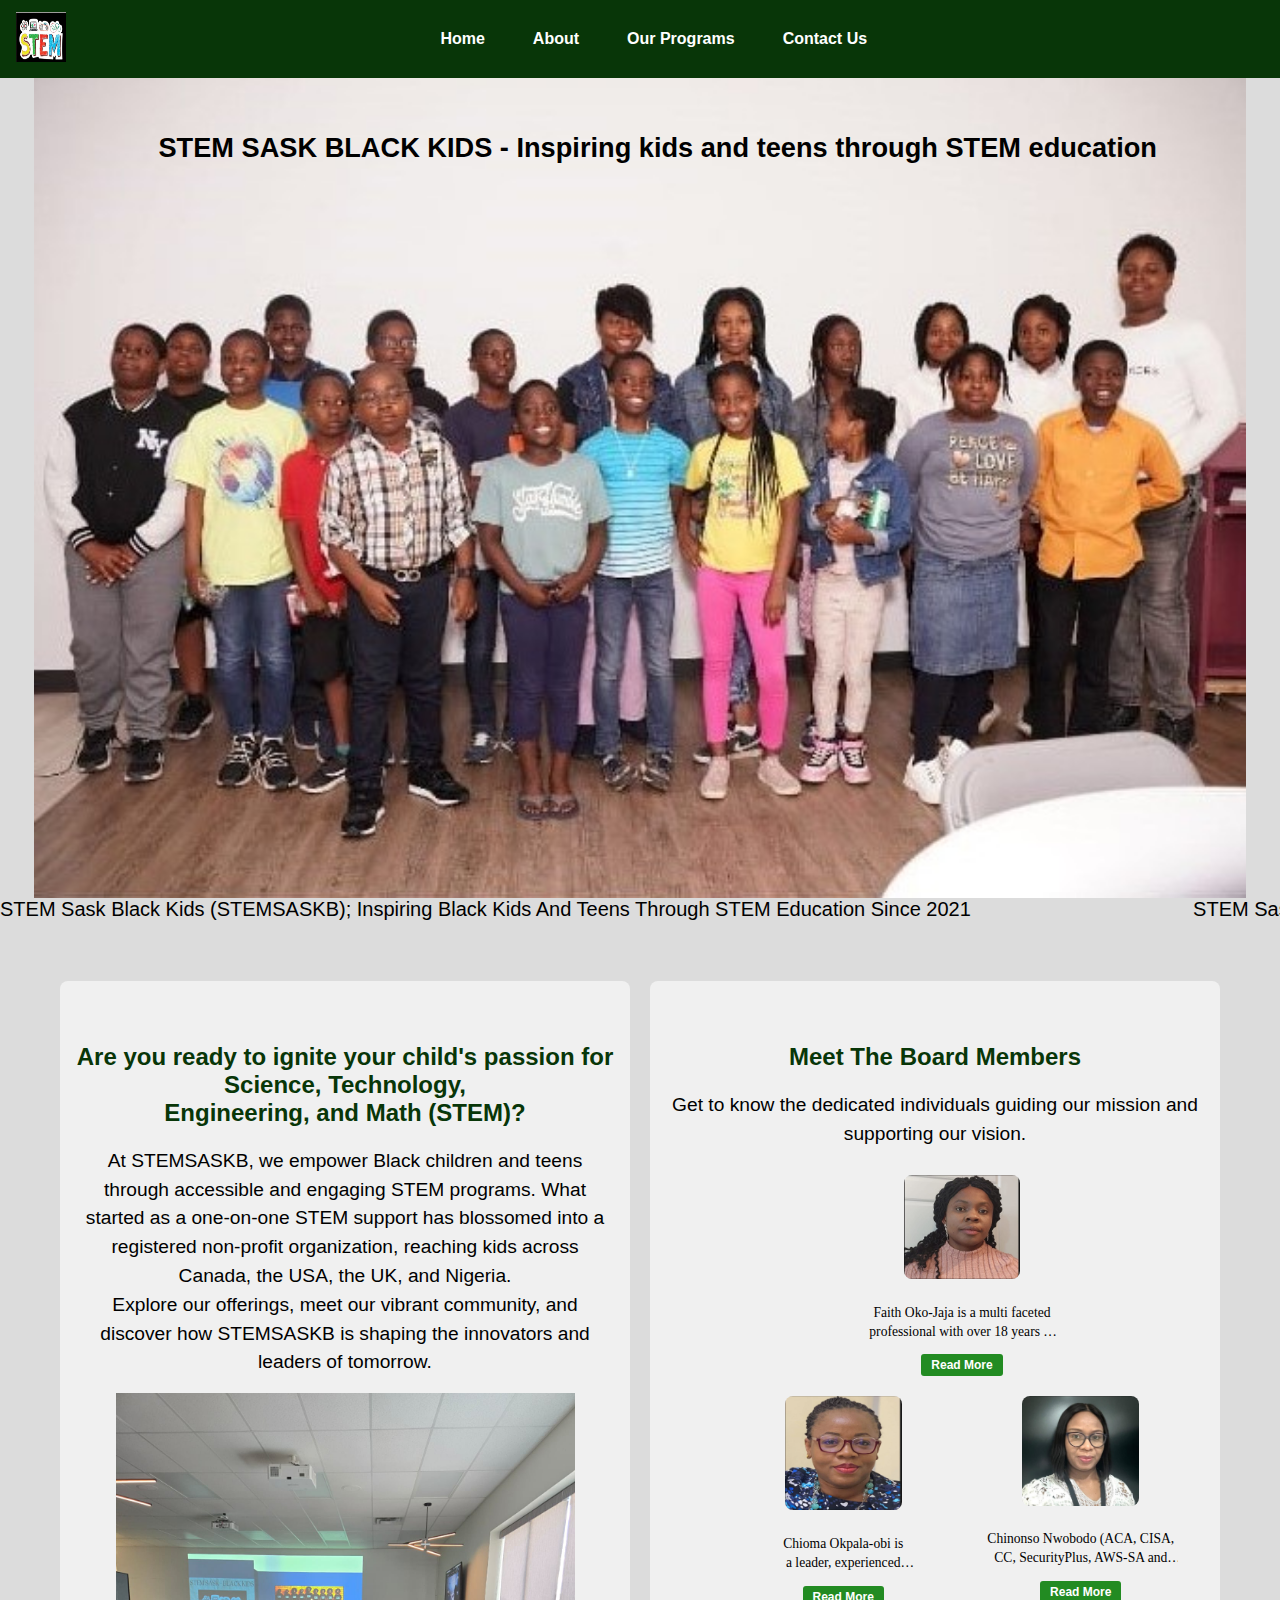
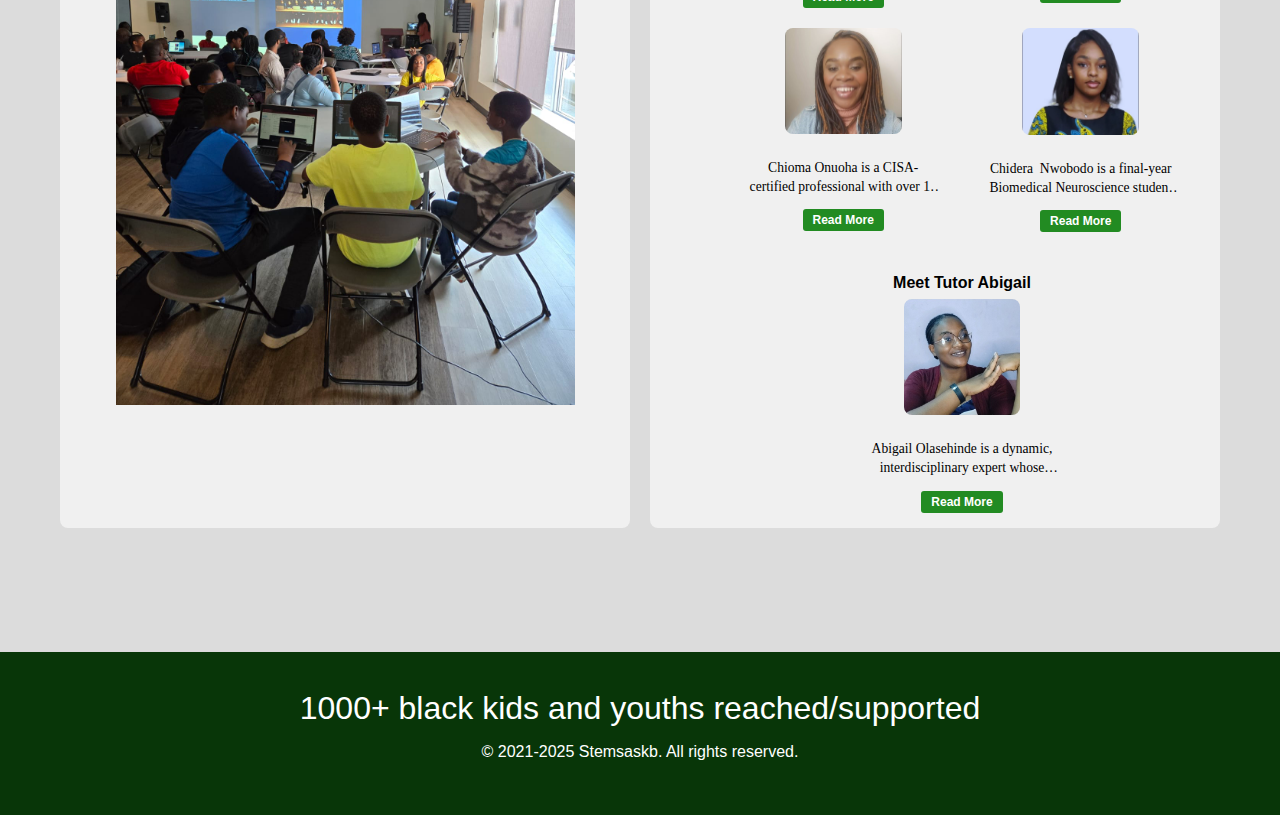
<file: index.html>
<!DOCTYPE html>
<html lang="en">
<head>
    <meta charset="UTF-8">
    <meta name="viewport" content="width=device-width, initial-scale=1.0">
    <title>STEM Sask Black Kids (STEMSASKB); Inspiring Black Kids And Teens Through STEM Education Since 2021 &nbsp;&nbsp;&nbsp;&nbsp;&nbsp;&nbsp;&nbsp;&nbsp;&nbsp;&nbsp;&nbsp;&nbsp;&nbsp;&nbsp;&nbsp;&nbsp;&nbsp;&nbsp;&nbsp;&nbsp;&nbsp;&nbsp;&nbsp;&nbsp;&nbsp;&nbsp;&nbsp;&nbsp;&nbsp;&nbsp;&nbsp;&nbsp;&nbsp;&nbsp;&nbsp;&nbsp;&nbsp;&nbsp;
    </title>
     <link rel="stylesheet" href="https://cdnjs.cloudflare.com/ajax/libs/font-awesome/6.4.0/css/all.min.css" />
    <link rel="stylesheet" href="style.css">
    <script src="script.js"></script>
  <style>
    .marquee-container {
      width: 100%;
      overflow: hidden;
      white-space: nowrap;
      position: relative;
    }

    .marquee-text {
      display: inline-block;
      font-size: 20px;
      animation: scroll 30s linear infinite;
    }

    @keyframes scroll {
      0% {
        transform: translateX(0%);
      }
      100% {
        transform: translateX(-100%);
      }
    }

    .image-gallery1 {
    display: flex;
    flex-direction: column;
    gap: 20px; /* Adds spacing between rows */
    align-items: center;
    width: 80%;
    height: 2%;
    margin-left: 15%;
    margin-top: 5%;
  }
  
  .Faith, 
  .Abigail {
    display: flex;
    justify-content: center;
    width: 100%;
  }
  
 /* .row {
    display: flex;
    justify-content: center;
    gap: 30%; /* Adds spacing between images 
  }

   .card {
  display: flex;
  flex-direction: column;
  align-items: center;
  max-width: 400px;
  margin: 10px;
  text-align: center;
}

.read-more {
  background-color: #228B22;
  color: white;
  padding: 6px 14px;
  margin-top: 5px;
  border: none;
  border-radius: 4px;
  cursor: pointer;
}

  
  /* Optional: make images responsive */
  .image-gallery1 img {
    max-width: 60%;
    border-radius: 8px;
  }


.row {
  display: flex;
  justify-content: center;
  gap: 10%;
  flex-wrap: wrap;
}

.card {
  display: flex;
  flex-direction: column;
  align-items: center;
  width: 45%;
  text-align: center;
}


.card img {
  width: 100%;
  border-radius: 8px;
}

.bio {
  margin-top: 10px;
  position: relative;
}


.read-more {
  background-color: #228B22;
  color: white;
  padding: 4px 10px;     /* smaller padding */
  font-size: 0.75rem;    /* smaller text size */
  margin-top: 0px;
  border: none;
  border-radius: 3px;
  cursor: pointer;
}


.text {
  display: -webkit-box;
  -webkit-line-clamp: 2;      /* shows only 2 lines */
  -webkit-box-orient: vertical;
  overflow: hidden;
  font-size: 0.85rem;          /* smaller size */
  font-family: 'Georgia', serif; /* classic stylish font */
  line-height: 1.4;
  text-align: center;
  transition: all 0.3s ease;
}

.text.expanded {
  -webkit-line-clamp: unset;
  max-height: none;
}

  </style>
</head>
<body>
    <div class="container">
        <div class="nav">
        <nav>
            <a href="index.html"> <img src="logoo.jpg" alt="logo"></a>
    <div class="nav-links" id="nav-links">
      <a href="index.html">Home</a>
      <a href="about.html">About</a>
      <a href="programs.html">Our Programs</a>
      <a href="contact.html">Contact Us</a>
    </div> 
    <div class="nav-toggle" id="nav-toggle">
      <i class="fas fa-bars"></i>
    </div>
        </nav>
   
    </div>

        <section class="index">
            <div class="bg" style="text-align: center;" >STEM SASK BLACK KIDS - Inspiring kids and teens through STEM education</div>
        </section>

        <header>
          <div class="marquee-container">
              <div class="marquee-text">
                  STEM Sask Black Kids (STEMSASKB); Inspiring Black Kids And Teens Through STEM Education Since 2021 &nbsp;&nbsp;&nbsp;&nbsp;&nbsp;&nbsp;&nbsp;&nbsp;&nbsp;&nbsp;&nbsp;&nbsp;&nbsp;&nbsp;&nbsp;&nbsp;&nbsp;&nbsp;&nbsp;&nbsp;&nbsp;&nbsp;&nbsp;&nbsp;&nbsp;&nbsp;&nbsp;&nbsp;&nbsp;&nbsp;&nbsp;&nbsp;&nbsp;&nbsp;&nbsp;&nbsp;&nbsp;&nbsp;
                  STEM Sask Black Kids (STEMSASKB); Inspiring Black Kids And Teens Through STEM Education Since 2021 &nbsp;&nbsp;&nbsp;&nbsp;
              </div>
            </div>
      </header>

   
      <section class="class">
      <div class="text-grid">
    <div class="grid-item">
        <h2>Are you ready to ignite your child's passion for Science, Technology,<br> Engineering, and Math (STEM)?</h2>
        <a>At STEMSASKB, we empower Black children and teens through accessible and engaging STEM programs. What started as a one-on-one STEM 
            support has blossomed into a registered non-profit organization, reaching kids across Canada, the USA, the UK, and Nigeria.
            <br>Explore our offerings, meet our vibrant community, and discover how STEMSASKB is shaping the innovators and leaders of tomorrow.</a>
           <div>
            <p>
              <img src="3.jpg" alt="image" width="85%"></p>
           </div>
    </div>


    <div class="grid-item">
      <div class="list">
  <h2>Meet The Board Members</h2>
  <a>Get to know the dedicated individuals guiding our mission and supporting our vision.</a><br>
    <div class="image-gallery1">
       <div class="card">
        <img src="Sis Faith.jpg" alt="Faith">
        <div class="bio">
          <p class="text">
            Faith Oko-Jaja is a multi faceted professional with over 18 years of diverse experience in various sectors ranging from engineering, non-profit, banking, big corporations and government. She is an experienced leader, coach and mentor, who is passionate about empowering the next generation of black STEM leaders. She holds advanced degrees in STEM, education and management.</p>
          <button class="read-more">Read More</button>
        </div>
      </div>
      
    
      <div class="row">
        <div class="card">
          <img src="board 1.jpg" alt="Board 1">
          <div class="bio">
            <p class="text">
              Chioma Okpala-obi is a leader, experienced professional and entrepreneur with over 15 years experience, managing teams, improving processes and managing projects. She is passionate about STEM and entrepreneurship, and  an experienced financial strategist with in-depth knowledge of financial planning and management. She holds advanced degrees in STEM and management. </p>
            <button class="read-more">Read More</button>
          </div>
        </div>
      
        <div class="card">
          <img src="board 2.jpg" alt="Board 2">
          <div class="bio">
            <p class="text">
              Chinonso Nwobodo (ACA, CISA, CC, SecurityPlus, AWS-SA and PMP)
              A Certified Information Security Auditor with over 17 years of varied experience in finance, compliance and cybersecurity in private and public sectors.  Chinonso is hands on with cybersecurity security solutions, business and individual compliance and IT security. She’s very enthusiastic about STEM and sharing her wealth of experience with her community to support children and young adults  that are interested in pursuing careers in cybersecurity and IT infrastructure audits.</p>
            <button class="read-more">Read More</button>
          </div>
        </div>
      </div>
      
    


      <div class="row">
        <div class="card">
          <img src="board 3.jpg" alt="Board 1">
          <div class="bio">
            <p class="text">
              Chioma Onuoha is a CISA-certified professional with over 17 years of professional experience, including 13 years in the financial services sector. She has built a strong track record across multiple financial institutions, bringing deep expertise in controls, security governance, and access management. In her current role as an Access Management Administrator, Chioma leverages her knowledge to support operational integrity and regulatory compliance. Passionate about service, she is an active volunteer in her community and within various employee resource groups. Her dedication to excellence and meaningful engagement underscores her commitment to creating lasting positive impact.</p>
            <button class="read-more">Read More</button>
          </div>
        </div>
      
        <div class="card">
          <img src="board 4.jpg" alt="Board 2">
          <div class="bio">
            <p class="text">
              Chidera  Nwobodo is a final-year Biomedical Neuroscience student at the University of Saskatchewan, deeply committed to academic excellence, advocacy, and representation. She serves as Vice President of Social Media for the Pan-African Students’ Association at the University of Saskatchewan, where she works to amplify Black voices and celebrate cultural identity on campus. Her volunteer work includes mentoring Indigenous youth through BIRM, supporting survivors in group homes, aiding reintegration through CoSA, and leading food outreach through her local church. Now involved with CLASI as well, Chidera is driven to be a mentor and to become a Medical doctor who advocates for Black and underserved communities in healthcare. She hopes to inspire the next generation of Black youths to pursue STEM, not just to succeed, but to lead, represent, and create lasting change.</p>
            <button class="read-more">Read More</button>
          </div>
        </div>
      </div>
    

      <h4 style="margin-bottom: -3%;"> Meet Tutor Abigail</h4>
      <div class="card">
        <img src="Abigail.jpg" alt="Abigail">
        <div class="bio">
          <p class="text">
            Abigail Olasehinde is a dynamic, interdisciplinary expert whose work spans technology, education, and mental health. With certifications in Web Development, Licensed Scrum Master, Clinical Psychologist, and an experienced Virtual Assistant. She brings a rare blend of technical proficiency and psychological insight to every endeavor. <b>As the longest-serving tutor at STEM SASK BLACK KIDS,</b> Abigail has taught hundreds of children in web development—ranging from HTML and CSS (Beginners to advanced class), AI-generated art and product design. 
            Her student-centered teaching style, backed by a Django Girls scholarship in 2013, reflects years of hands-on experience and a deep commitment to accessible tech education.
            Beyond the classroom, Abigail leads Belwet Mind Clinic, delivering transformative mental health services across Nigeria and internationally, with a reported success rate exceeding 80%. She is also the author of Coding Made Extremely Easy for Kids and Beginners and lives by the mantra: “Tell me I can’t, and I’ll show you how high I can soar.”</p> 
            <button class="read-more">Read More</button>
        </div>
      </div>
      



      <script>
        document.addEventListener("DOMContentLoaded", function() {
          const buttons = document.querySelectorAll('.read-more');
      
          buttons.forEach(button => {
            button.addEventListener('click', () => {
              const text = button.previousElementSibling;
      
              if (text.classList.contains('expanded')) {
                text.classList.remove('expanded');
                button.textContent = 'Read More';
              } else {
                text.classList.add('expanded');
                button.textContent = 'Read Less';
              }
            });
          });
        });
      </script>
      
      
    </div>
    
    
</div>
</div>

      
  </div>
  


</section>
</div>
    <footer>
      <div class="marquee-container">
        <div class="marquee-text" style="color: white; font-size: xx-large;">
          1000+ black kids and youths reached/supported
        </div>
      </div>
        <p>&copy; 2021-2025 Stemsaskb. All rights reserved.</p>
    </footer>
 
</body>
</html>
</file>
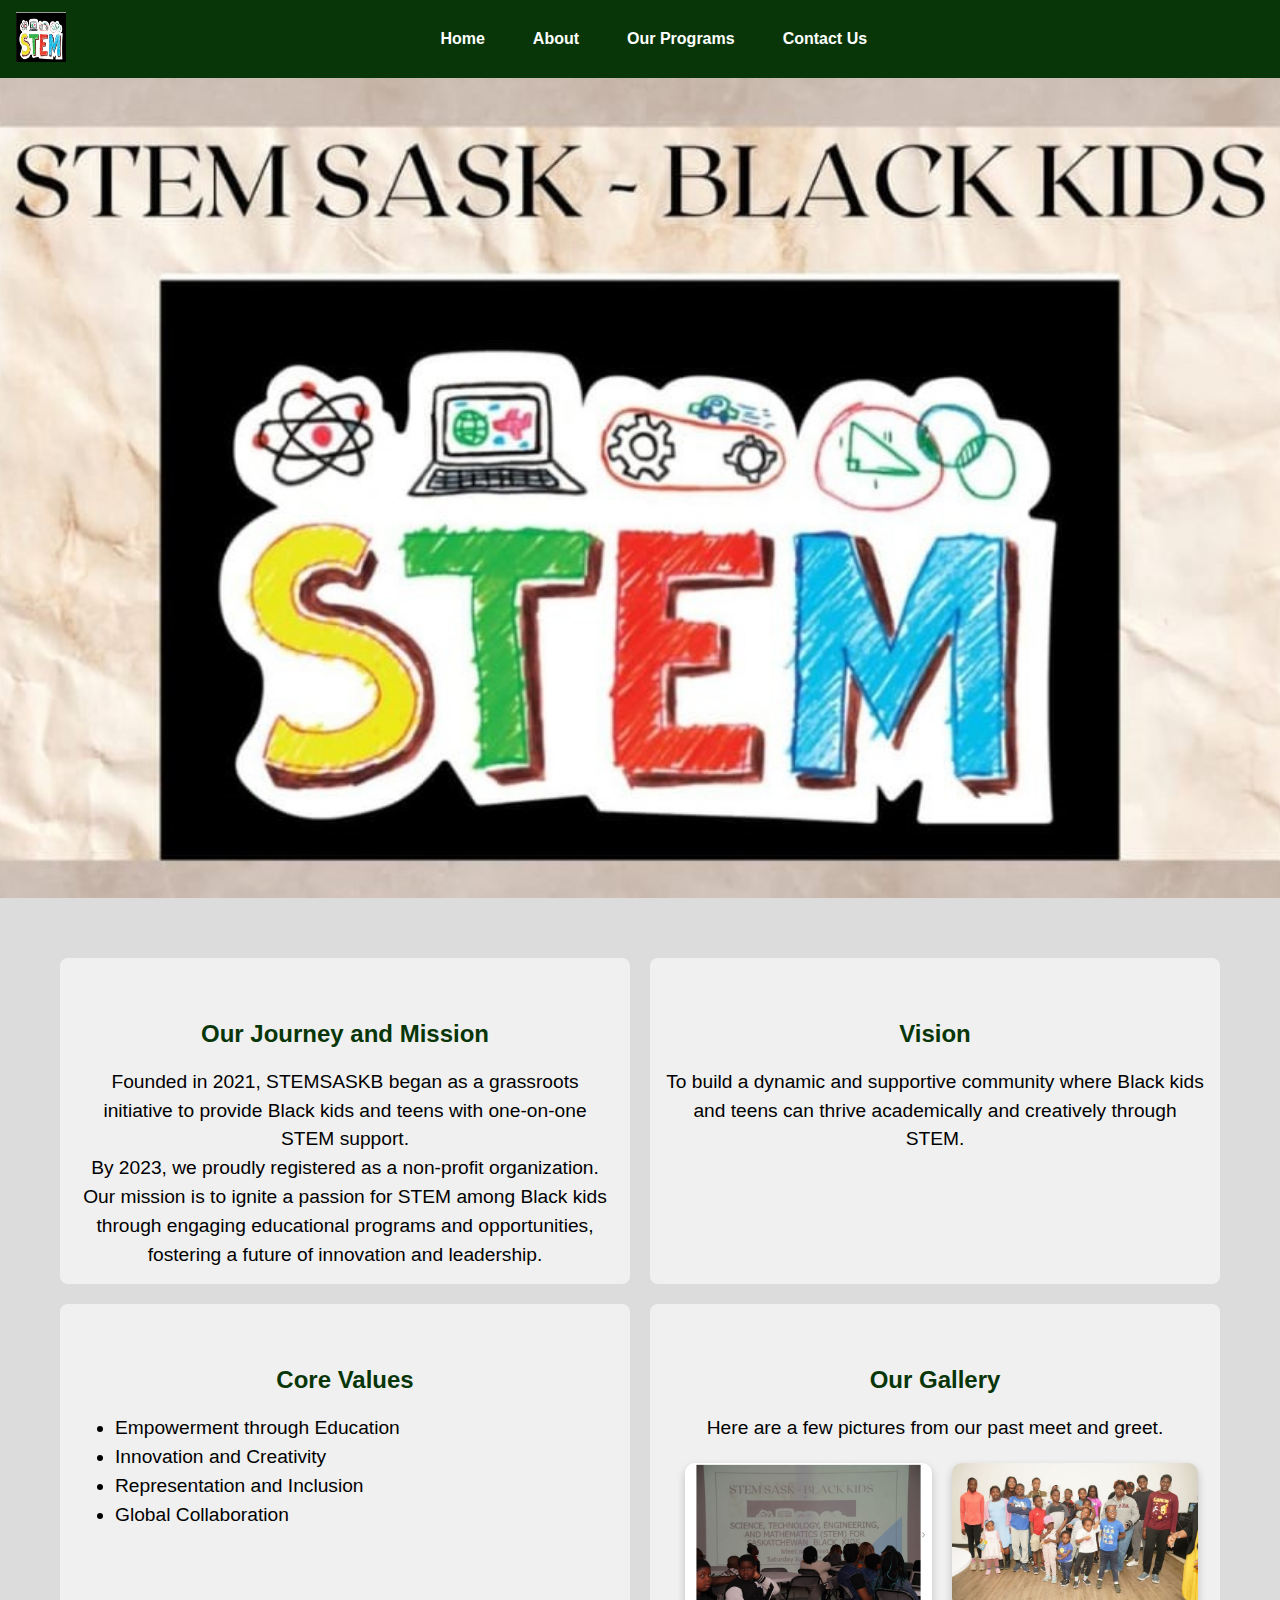
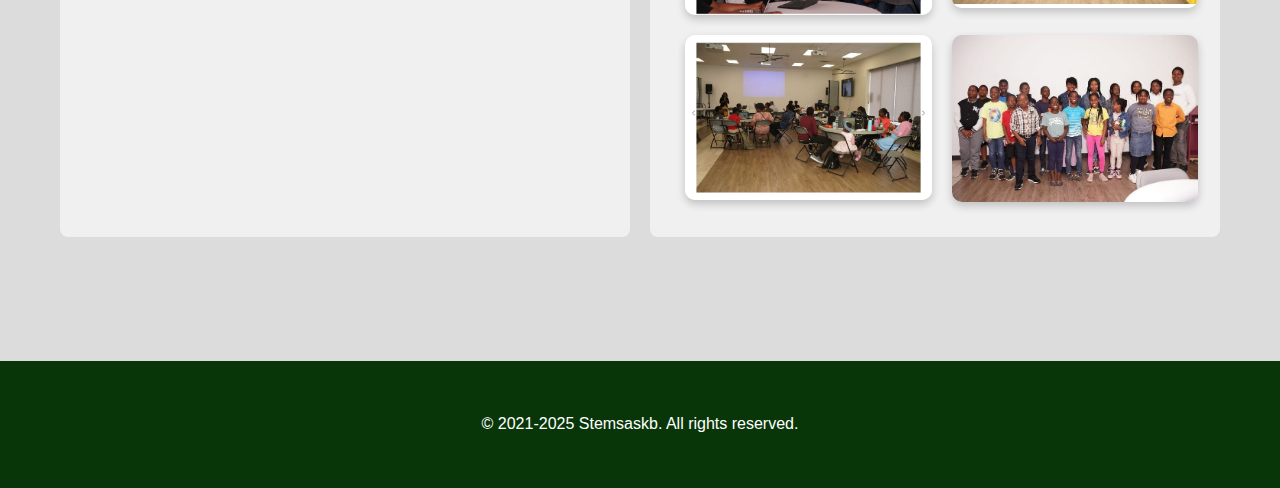
<file: about.html>
<!DOCTYPE html>
<html lang="en">
<head>
    <meta charset="UTF-8">
    <meta name="viewport" content="width=device-width, initial-scale=1.0">
    <title>STEM Sask Black Kids (STEMSASKB); Inspiring Black Kids And Teens Through STEM Education Since 2021 &nbsp;&nbsp;&nbsp;&nbsp;&nbsp;&nbsp;&nbsp;&nbsp;&nbsp;&nbsp;&nbsp;&nbsp;&nbsp;&nbsp;&nbsp;&nbsp;&nbsp;&nbsp;&nbsp;&nbsp;&nbsp;&nbsp;&nbsp;&nbsp;&nbsp;&nbsp;&nbsp;&nbsp;&nbsp;&nbsp;&nbsp;&nbsp;&nbsp;&nbsp;&nbsp;&nbsp;&nbsp;&nbsp;
    </title>
     <link rel="stylesheet" href="https://cdnjs.cloudflare.com/ajax/libs/font-awesome/6.4.0/css/all.min.css" />
    <link rel="stylesheet" href="style.css">
    <script src="script.js"></script>
</head>
<body>
    <div class="container">
        <nav>
            <a href="about.html"> <img src="logoo.jpg" alt="logo"></a>
           <div class="nav-toggle" id="nav-toggle">
      <i class="fas fa-bars"></i>
    </div>
    <div class="nav-links" id="nav-links">
      <a href="index.html">Home</a>
      <a href="about.html">About</a>
      <a href="programs.html">Our Programs</a>
      <a href="contact.html">Contact Us</a>
    </div>
        </nav>


    <section class="about">
        <div class="bg"></div>
    </section>

    
    <section class="class">
    <div class="text-grid">
         <div class="grid-item">
            <h2>Our Journey and Mission</h2>
        <a>Founded in 2021, STEMSASKB began as a grassroots initiative to provide Black kids and teens with one-on-one STEM support.<br> By 2023, we proudly registered as a non-profit organization. 
            Our mission is to ignite a passion for STEM among Black kids through engaging educational programs and opportunities, fostering a future of innovation and leadership.</a>
    </div>

    
    <div class="grid-item">
        <h2>Vision</h2>
<a>To build a dynamic and supportive community where Black kids and teens can thrive academically and creatively through STEM.</a>
    </div>

   
        <div class="grid-item">
            <div class="list">
        <h2>Core Values</h2>
        <a>
       <ul>
            <li>Empowerment through Education</li>
            <li>Innovation and Creativity</li>
            <li>Representation and Inclusion</li>
            <li>Global Collaboration</li>
        </ul></a>
    </div>
    </div>

    <div class="grid-item">
        <div class="list">
    <h2>Our Gallery</h2>
    <a>Here are a few pictures from our past meet and greet.</a><br>
    <div class="image-gallery" style="width: 95%; height: 100%;">
        <img src="gallery1.jpg" alt="Image 1">
        <img src="gallery2.jpg" alt="Image 2">
        <img src="gallery3.jpg" alt="Image 3">
        <img src="home.jpg" alt="Image 5">
      </div>
      
</div>
</div>
        </div>

    </section>
    </div>
    <footer>
        <p>&copy; 2021-2025 Stemsaskb. All rights reserved.</p>
    </footer>
</body>
</html>
</file>
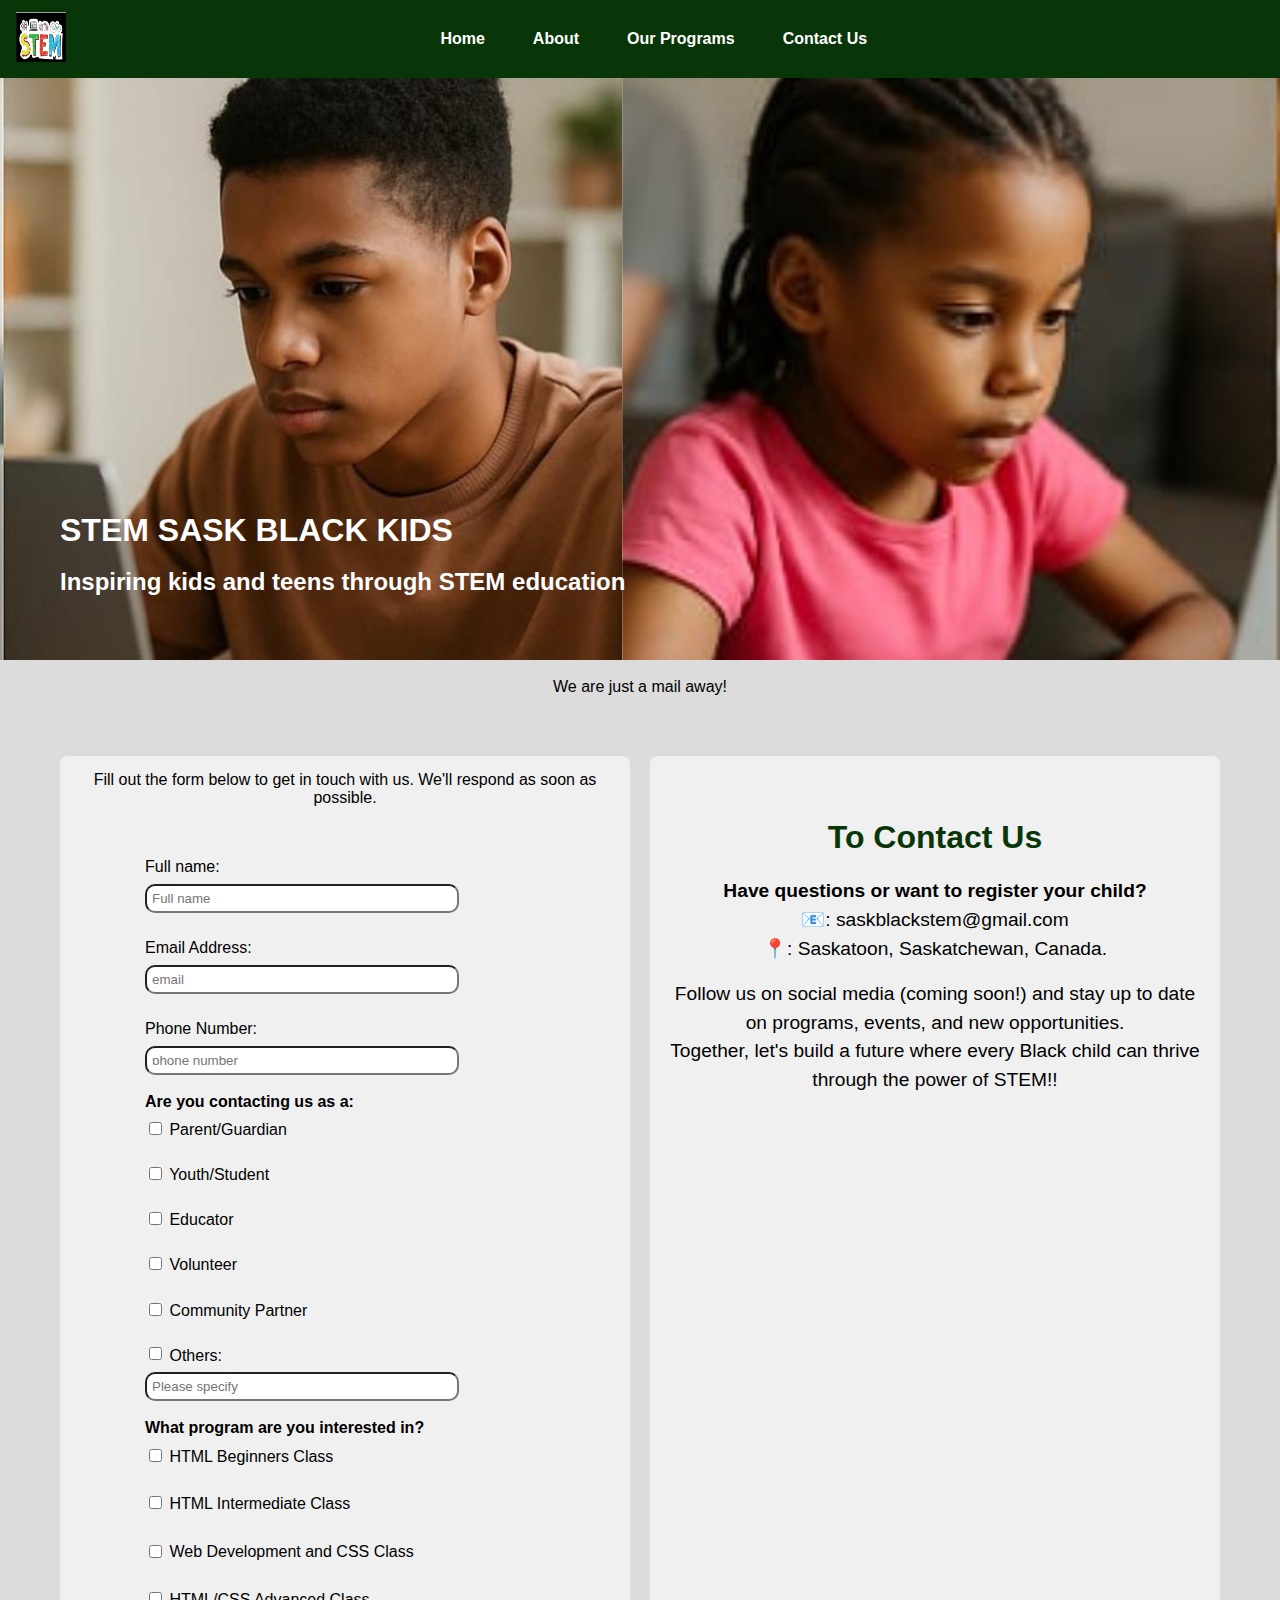
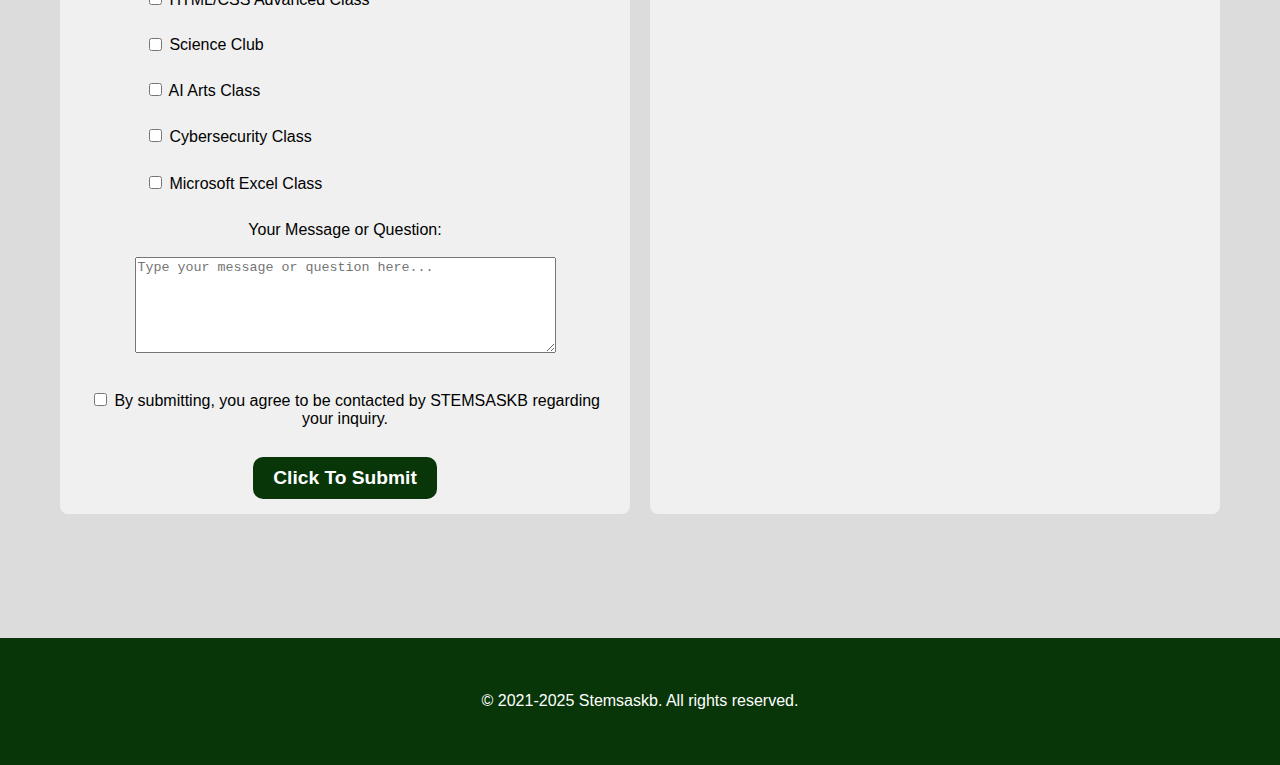
<file: contact.html>
<!DOCTYPE html>
<html lang="en">
<head>
    <meta charset="UTF-8">
    <meta name="viewport" content="width=device-width, initial-scale=1.0">
    <title>STEM Sask Black Kids (STEMSASKB); Inspiring Black Kids And Teens Through STEM Education Since 2021 &nbsp;&nbsp;&nbsp;&nbsp;&nbsp;&nbsp;&nbsp;&nbsp;&nbsp;&nbsp;&nbsp;&nbsp;&nbsp;&nbsp;&nbsp;&nbsp;&nbsp;&nbsp;&nbsp;&nbsp;&nbsp;&nbsp;&nbsp;&nbsp;&nbsp;&nbsp;&nbsp;&nbsp;&nbsp;&nbsp;&nbsp;&nbsp;&nbsp;&nbsp;&nbsp;&nbsp;&nbsp;&nbsp;
    </title>
    <link rel="stylesheet" href="https://cdnjs.cloudflare.com/ajax/libs/font-awesome/6.4.0/css/all.min.css" />
    <link rel="stylesheet" href="style.css">
    <script src="script.js"></script>
</head>
<body>
    <div class="container">
         <nav>
    <a href="contact.html"><img src="logoo.jpg" alt="STEMSASKB logo"></a>

    <div class="nav-links" id="nav-links">
      <a href="index.html">Home</a>
      <a href="about.html">About</a>
      <a href="programs.html">Our Programs</a>
      <a href="contact.html">Contact Us</a>
    </div>
    <div class="nav-toggle" id="nav-toggle">
      <i class="fas fa-bars"></i>
    </div>
      </nav>
        <section class="contact">
          <div class="con">STEM SASK BLACK KIDS</div>
          <div class="contacted">Inspiring kids and teens through STEM education</div>
      </section>
      <br>

    <header>
        <a>We are just a mail away!</a>
    </header>

    <section class="class">
    <div class="text-grid" >
      <div class="grid-item">
            Fill out the form below to get in touch with us. 
            We'll respond as soon as possible.</b></a><br>

            <div class="forms" >
            <form action="https://formsubmit.co/saskblackstem@gmail.com" method="POST"> 
              <!-- <input type="hidden" name="_next" value="https://yourwebsite.com/thank-you.html"> -->
              <input type="hidden" name="_captcha" value="true">
              
             <div class="form-section" >
                <label for="fn">Full name: </label> <input type="text" id="fn"
                name="full name" placeholder="Full name" required><br>
                <label for="email">Email Address: </label> <input type="email" id="email"
                name="email" placeholder="email" required><br>
                <label for="pno">Phone Number: </label> <input type="number" id="pno"
                name="phone number" placeholder="phone number" required><br>
             </div>  
             <input type="hidden" name="_autoresponse" value="Thank you for reaching out. Your message has been received, and we’ll get back to you as soon as possible.">

             <div class="form-section">
                <b> Are you contacting us as a: </b>
                      <label>
                        <input type="checkbox" name="contact_type" value="Parent/Guardian">
                        Parent/Guardian
                      </label><br>
                  
                      <label>
                        <input type="checkbox" name="contact_type" value="Youth/Student">
                        Youth/Student
                      </label><br>
                  
                      <label>
                        <input type="checkbox" name="contact_type" value="Educator">
                        Educator
                      </label><br>
                  
                      <label>
                        <input type="checkbox" name="contact_type" value="Volunteer">
                        Volunteer
                      </label><br>
                  
                      <label>
                        <input type="checkbox" name="contact_type" value="Community Partner">
                        Community Partner
                      </label><br>
                  
                      <label>
                        <input type="checkbox" name="contact_type" value="Other">
                        Others:
                      </label>
                      <input type="text" name="other_contact" placeholder="Please specify"><br>

             </div>  
             <div class="form-section">
                <b>What program are you interested in?</b>
                          <label>
                            <input type="checkbox" name="interest" value="HTML beginners class" ">
                            HTML Beginners Class
                          </label><br>
                      
                          <label>
                            <input type="checkbox" name="interest" value="HTML Intermediate class">
                            HTML Intermediate Class
                          </label><br>
                      
                          <label>
                            <input type="checkbox" name="interest" value="Web development and CSS class">
                            Web Development and CSS Class
                          </label><br>
                      
                          <label>
                            <input type="checkbox" name="interest" value="HTML/CSS Advanced class">
                            HTML/CSS Advanced Class
                          </label><br>
                      
                          <label>
                            <input type="checkbox" name="interest" value="Science Club">
                            Science Club
                          </label><br>
                      
                          <label>
                            <input type="checkbox" name="interest" value="AI Arts class">
                            AI Arts Class
                          </label><br>
                      
                          <label>
                            <input type="checkbox" name="interest" value="Cybersecurity Class">
                            Cybersecurity Class
                          </label><br>
                      
                          <label>
                            <input type="checkbox" name="interest" value="Microsoft Excel class">
                            Microsoft Excel Class
                          </label><br>
                      
             </div> 
                      
                         
                            <label for="userMessage">Your Message or Question:</label><br>
                            <textarea id="userMessage" name="userMessage" rows="6" cols="50" placeholder="Type your message or question here..." required></textarea><br>
                    
                                <label>
                                  <input type="checkbox" name="consent" required>
                                By submitting, you agree to be contacted by STEMSASKB regarding your inquiry.
                                </label><br>
                            
                                <button type="submit">Click To Submit</button>  
            </form>
          </div>
        </div>
   


    <div class="grid-item">
        <h1>To Contact Us</h1>
        <a><b>Have questions or want to register your child?</b></a><br>
        <a> 📧: saskblackstem@gmail.com<br>
        📍: Saskatoon, Saskatchewan, Canada.</a><br>
        <p><a>Follow us on social media (coming soon!) and stay up to date on programs, events, 
        and new opportunities.<br> Together, let's build a future where every Black child can thrive through the 
        power of STEM!!</a></p>
    </div>
  </div>

</section>
    </div>
    <footer>
        <p>&copy; 2021-2025 Stemsaskb. All rights reserved.</p>
    </footer>
</body>
</html>
</file>
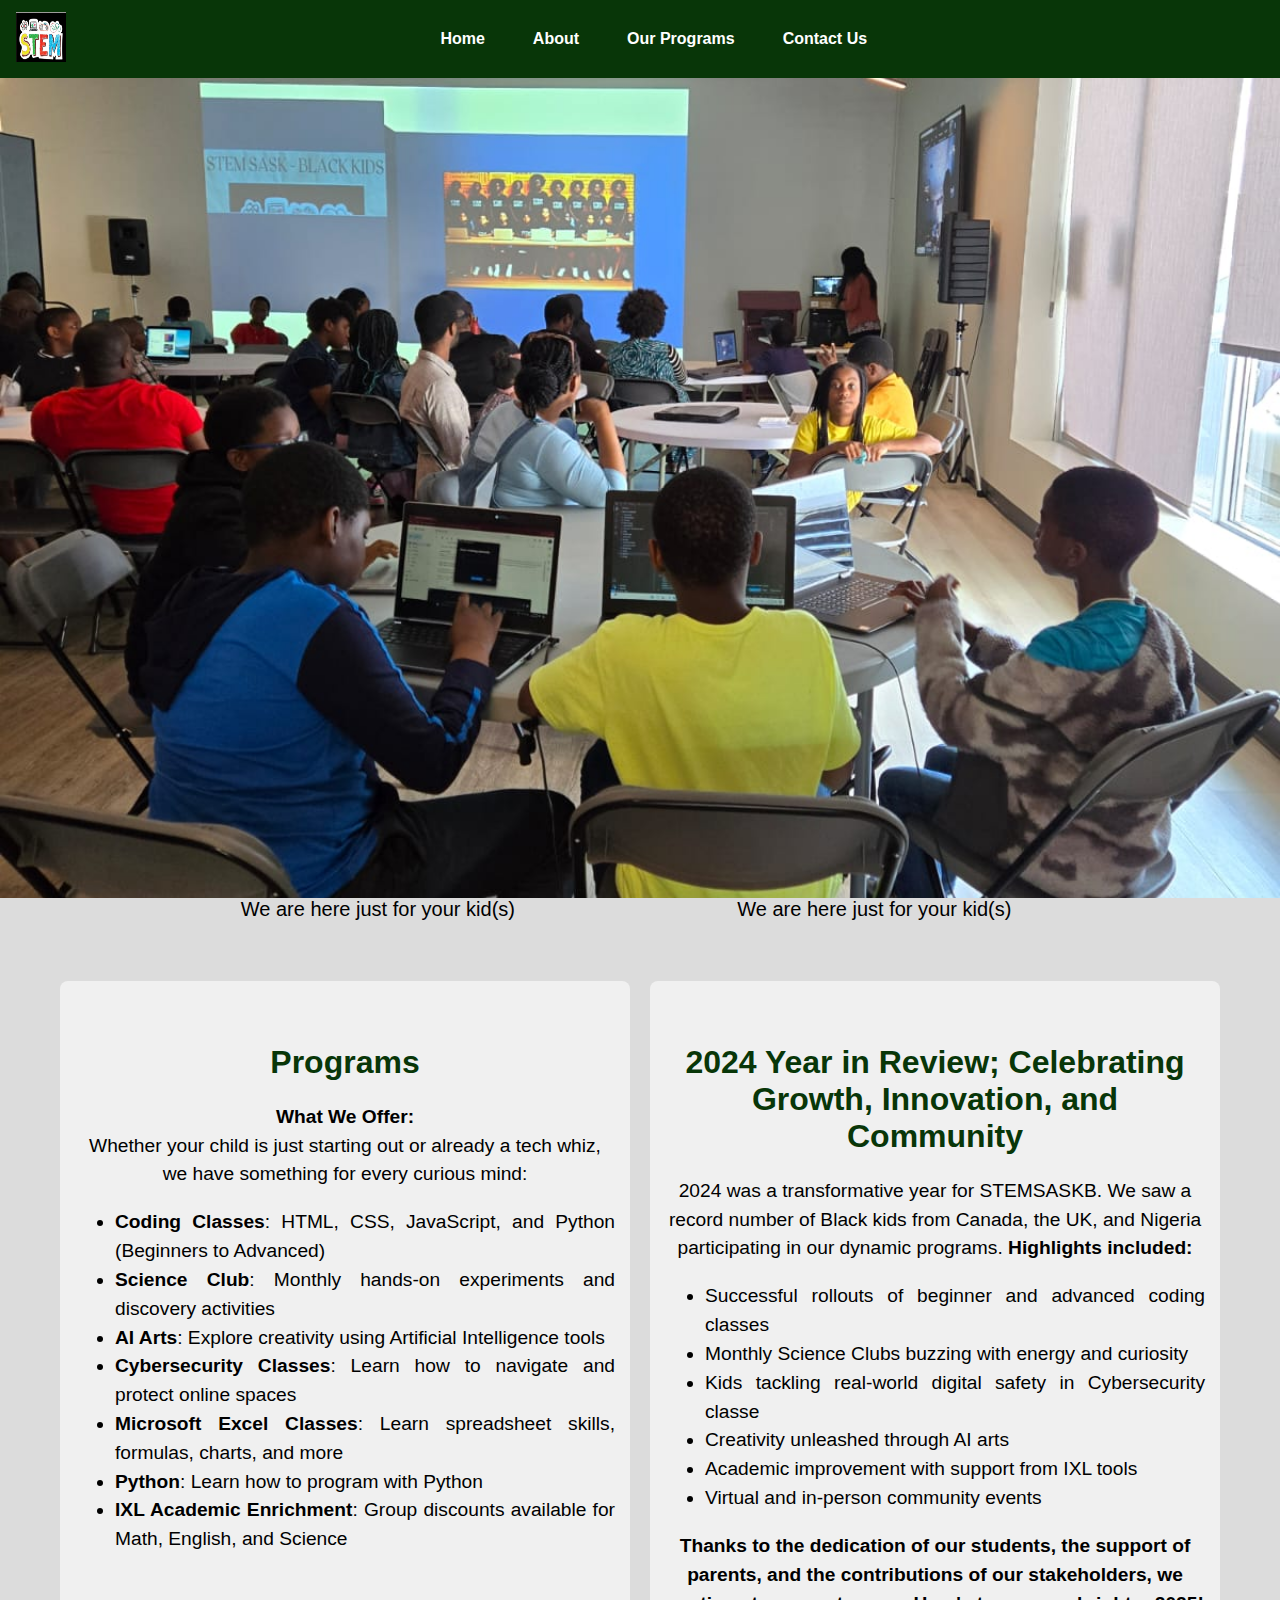
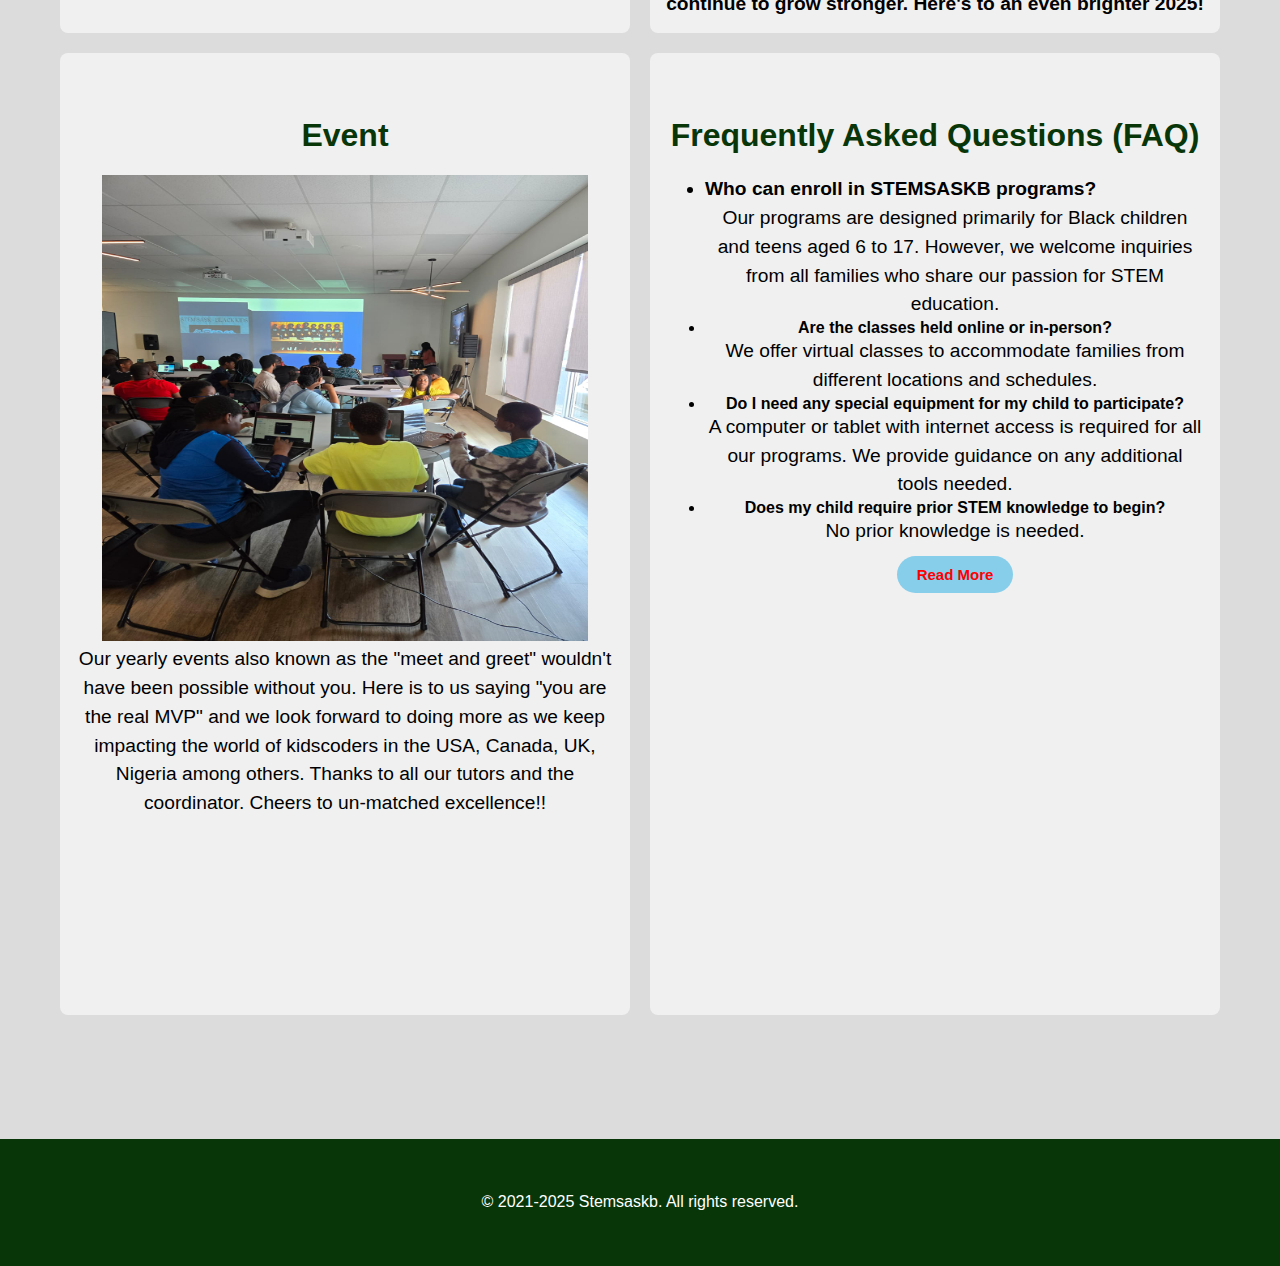
<file: programs.html>
<!DOCTYPE html>
<html lang="en">
<head>
    <meta charset="UTF-8">
    <meta name="viewport" content="width=device-width, initial-scale=1.0">
    <title>STEM Sask Black Kids (STEMSASKB); Inspiring Black Youth Through STEM Education Since 2021 &nbsp;&nbsp;&nbsp;&nbsp;&nbsp;&nbsp;&nbsp;&nbsp;&nbsp;&nbsp;&nbsp;&nbsp;&nbsp;&nbsp;&nbsp;&nbsp;&nbsp;&nbsp;&nbsp;&nbsp;&nbsp;&nbsp;&nbsp;&nbsp;&nbsp;&nbsp;&nbsp;&nbsp;&nbsp;&nbsp;&nbsp;&nbsp;&nbsp;&nbsp;&nbsp;&nbsp;&nbsp;&nbsp;
    </title>
     <link rel="stylesheet" href="https://cdnjs.cloudflare.com/ajax/libs/font-awesome/6.4.0/css/all.min.css" />
    <link rel="stylesheet" href="style.css">
    <script src="script.js"></script>
    <style>
        .marquee-container {
          width: 100%;
          overflow: hidden;
          white-space: nowrap;
          position: relative;
        }
    
        .marquee-text {
          display: inline-block;
          font-size: 20px;
          animation: scroll 30s linear infinite;
        }
    
        @keyframes scroll {
          0% {
            transform: translateX(0%);
          }
          100% {
            transform: translateX(-100%);
          }
        }


    @media (max-width: 768px) {
      .section {
        flex-direction: column;
      }
    }

      </style>
</head>
<body>
    <div class="container">
        <nav>
            <a href="programs.html"> <img src="logoo.jpg" alt="logo"></a>
            <div class="nav-toggle" id="nav-toggle">
      <i class="fas fa-bars"></i>
    </div>
    <div class="nav-links" id="nav-links">
      <a href="index.html">Home</a>
      <a href="about.html">About</a>
      <a href="programs.html">Our Programs</a>
      <a href="contact.html">Contact Us</a>
    </div>
        </nav>

    <section class="prog">
        <div class="bg"></div>
    </section>

    
    <header>
        <div class="marquee-container">
            <div class="marquee-text">
                We are here just for your kid(s) &nbsp;&nbsp;&nbsp;&nbsp;&nbsp;&nbsp;&nbsp;&nbsp;&nbsp;&nbsp;&nbsp;&nbsp;&nbsp;&nbsp;&nbsp;&nbsp;&nbsp;&nbsp;&nbsp;&nbsp;&nbsp;&nbsp;&nbsp;&nbsp;&nbsp;&nbsp;&nbsp;&nbsp;&nbsp;&nbsp;&nbsp;&nbsp;&nbsp;&nbsp;&nbsp;&nbsp;&nbsp;&nbsp;
                We are here just for your kid(s) &nbsp;&nbsp;&nbsp;&nbsp;
            </div>
          </div>
    </header>

    
<section class="class">

  <div class="text-grid">
    <div class="grid-item">
    <h1>Programs</h1>
    <a><b>What We Offer:</b></a><br>
    <a>Whether your child is just starting out or already a tech whiz, we have something for every curious mind:<br>
        <ul>
            <li><b>Coding Classes</b>: HTML, CSS, JavaScript, and Python (Beginners to Advanced)</li>
            <li><b>Science Club</b>: Monthly hands-on experiments and discovery activities</li>
            <li><b>AI Arts</b>: Explore creativity using Artificial Intelligence tools</li>
            <li><b>Cybersecurity Classes</b>: Learn how to navigate and protect online spaces</li>
            <li><b>Microsoft Excel Classes</b>: Learn spreadsheet skills, formulas, charts, and more</li>
            <li><b>Python</b>: Learn how to program with Python </li>
            <li><b>IXL Academic Enrichment</b>: Group discounts available for Math, English, and Science</li>
        </ul></a>
    </div>


    <div class=" grid-item">
      <h1>2024 Year in Review; Celebrating Growth, Innovation, and Community</h1>
<a>2024 was a transformative year for STEMSASKB. We saw a record number of Black kids from Canada, the UK, 
    and Nigeria participating in our dynamic programs. <b>Highlights included:</b><br>
        <ul>
            <li>Successful rollouts of beginner and advanced coding classes</li>
            <li>Monthly Science Clubs buzzing with energy and curiosity</li>
            <li>Kids tackling real-world digital safety in Cybersecurity classe</li>
            <li>Creativity unleashed through AI arts</li>
            <li>Academic improvement with support from IXL tools</li>
            <li>Virtual and in-person community events</li>
        </ul></a>
    
        <b style="line-height: 150%;
    font-size: larger;">Thanks to the dedication of our students, the support of parents, and the contributions of 
            our stakeholders, we continue to grow stronger. Here's to an even brighter 2025!</b><br>          
          </div>


   
            <div class="grid-item">
                <h1>Event</h1>
                <img src="3.3.jpg" style="width: 90%; height: 50%;" alt="event"><br>

                <a>Our yearly events also known as the "meet and greet" wouldn't have been possible 
                  without you. Here is to us saying "you are the real MVP" and we look forward to doing more 
                  as we keep impacting the world of kidscoders in the USA, Canada, UK, Nigeria among others. Thanks to all our tutors 
                  and the coordinator. Cheers to un-matched excellence!!
                </a>
            </div>
            
            
            <div class="grid-item">
    <h1>Frequently Asked Questions (FAQ)</h1>
    <a>
    <ul>
        <li><b>Who can enroll in STEMSASKB programs?</b></li>
        <a>Our programs are designed primarily for Black children and teens aged 6 to 17. 
            However, we welcome inquiries from all families who share our passion for STEM education.</a><br>
            <li><b>Are the classes held online or in-person?</b></li>
            <a>We offer virtual classes to accommodate families from different locations and schedules.</a><br>
            <li><b>Do I need any special equipment for my child to participate?</b></li>
            <a>A computer or tablet with internet access is required for all our programs. 
                We provide guidance on any additional tools needed.</a>
                <li><b>Does my child require prior STEM knowledge to begin?</b></li>
                <a>No prior knowledge is needed.</a>
                <span id="more" style="display: none;">
                  <li><b>What if my child has prior STEM knowledge?</b></li>
                <a>We will assess your child's skills and place them in the appropriate level.</a>
                    <li><b>How do I register my child?</b></li>
                    <li><b>What are the program schedule?</b></li>
                    <a>The days are mostly from Thursday to Sunday, timing depends on specific programs.</a>
                    <a>You can register by emailing us at <div class="mail"> saskblackstem@gmail.com OR <a href="contact.html" style="color: red; text-decoration: none;">Contact Us</a></div> 
                         We’ll provide all necessary forms and details.</a>
                    <li><b>Is there a cost for participation?</b></li>
                    <a>Yes, our programs have been greatly subsidized for our community.</a>
                    <li><b>Can my child join at any time during the year?</b></li>
                    <a>We have rolling admissions for many programs. Contact us to find the best fit for your child’s needs.</a>
                    </span><br>
  <button onclick="toggleReadMore()" id="btn" style="color: red; background-color: skyblue; font-weight: bolder; border-radius: 30px; font-size: 15px;">Read More</button>
    </ul></a>

  <script>
    function toggleReadMore() {
      const moreText = document.getElementById("more");
      const btnText = document.getElementById("btn");
  
      if (moreText.style.display === "none") {
        moreText.style.display = "inline";
        btnText.innerHTML = "Read Less";
      } else {
        moreText.style.display = "none";
        btnText.innerHTML = "Read More";
      }
    }
  </script>
</div>

</div>
</section>

    </div>
    <footer>
        <p>&copy; 2021-2025 Stemsaskb. All rights reserved.</p>
    </footer>
</body>
</html>
</file>
<file: style.css>
body {
    font-family: Arial, sans-serif;
    margin: 0;
    padding: 0;
    text-align: center;
    box-sizing: border-box;
    background-color: gainsboro;
}
.container{

}
section{
    padding: 50px;
}

.index{
    background-image: url(home.jpg);
    background-size: contain;
    background-repeat: no-repeat;
    min-height: 80vh;
    background-position: center;
    position: relative;
}

.bg{
    font-size: 170%;
    text-align: left;
    line-height: 150%;
    color: black;
    padding-top: 0%;
    margin-left: 3%;
    font-weight: bolder;
}

.contacted{
    font-size: 150%;
    text-align: left;
    line-height: 150%;
    color: white;
    font-weight: bolder;
    padding: 10px;
}
.con{
        font-size: 200%;
        text-align: left;
        line-height: 150%;
        color: white;
        padding-top: 32%;
        margin-left: 10px;
        font-weight: bolder;
    }


.about{
    background-image: url(2.jpg);
    background-size: cover;
    background-position: center;
    background-repeat: no-repeat;
    min-height: 80vh;
    position: relative;
}

.contact{
    background-image: url(11.png);
    background-size: cover;
    background-repeat: no-repeat;
    background-position: center;
    position: relative;
}

.prog{
    background-image: url(3.jpg);
    background-size: cover;
    min-height: 80vh;
    background-position: center;
    position: relative;
}

/* header{
    background-color: rgb(8, 54, 8);
    color: white;
    padding: 15px;
    font-style: oblique;
    font-family:cursive;
    font-weight: bolder;
    font-size: 20px;
} 
 */
/*   nav a {
    text-decoration: none;
    color: white;
    margin: 8px;
    font-weight: bold;
    transition: color 0.3s ease, transform 0.3s ease;
  }
  
  nav a:hover {
    color: red;              
    transform: scale(1.05);
  }
  

nav{
    background-color: rgb(8, 54, 8);
    width: 110%;
}

.navlinks li{
    display: inline-flex;
    margin-right: 15%;
    padding: 0.1%;
}

nav img{
    width: 50px;
    height: 50px;
    margin-top: 2px;
    margin-left: -95%;
}
 */

 nav {
      background-color: rgb(8, 54, 8);
      color: white;
      display: flex;
      justify-content: flex-start;
      gap: 30%;
      align-items: center;
      padding: 0.75rem 1rem;
      position: relative;
      z-index: 1;
    }
    nav img {
      width: 50px;
      height: 50px;
    }
    .nav-links {
      display: flex;
      gap: 3rem;
    }
    .nav-links a {
      text-decoration: none;
      color: white;
      font-weight: bold;
      transition: color 0.3s ease, transform 0.3s ease;
    }
    .nav-links a:hover {
      color: red;
      transform: scale(1.05);
    }
    .nav-toggle {
      display: none ;
      font-size: 1.5rem;
      cursor: pointer;
    }
.class a{
    color: black;
    text-align: justify;
    font-size: larger;
    line-height: 150%;
}

.forms{
    padding-top: 8%;
}
form{
  display: flex;
  flex-direction: column;
  align-items: center;
}
.form-section{
  display: flex; 
  flex-direction: column; 
  width: 400px; 
  align-items: flex-start; 
  align-content: flex-start;
}
label, input, button, ::placeholder, legend{
/* font-size: large; */
border: 20%;
border-radius: 10px;
cursor: pointer;
margin-top: 2%;
}
input:not([type ="checkbox"]){
  width: 300px;
  padding: 5px;
}

button{
    background-color: rgb(8, 54, 8);
    color: white;
    font-weight: bolder;
    font-size: larger;
    padding: 10px 20px;
    border: none;
    cursor: pointer;
}

h1, h2{
    color: rgb(8, 54, 8);
    text-align: center;
    padding-top: 5%;
}

.text-grid {
    display: grid;
    grid-template-columns: repeat(2, 1fr);
    gap: 20px;
    padding: 10px;
  }
  
  .grid-item {
    background-color: #f0f0f0;
    padding: 15px;
    font-size: 16px;
    border-radius: 8px;
    /* text-align: center; */
  }
  
  .image-gallery {
    display: grid;
    grid-template-columns: repeat(2, 1fr);
    gap: 20px;
    padding: 20px; 
  }
  
  .image-gallery img {
    width: 100%;
    height: auto;
    border-radius: 10px;
    box-shadow: 0 4px 8px rgba(0,0,0,0.2);
    transition: transform 0.3s ease;
  }
  
  .image-gallery img:hover {
    transform: scale(1.05); 
  }
  
  
  footer {
    background-color: rgb(8, 54, 8);
    color: white; 
    padding: 3%;
    margin-top: 5%;
}



@media screen and (max-width: 768px) {
    body {
      text-align: left;
      padding: 10px;
    }
  
    header {
      font-size: 16px;
      padding: 10px;
      text-align: center;
    }
    nav{
      justify-content: space-between;
    }
  .nav-links {
        display: none;
        flex-direction: column;
        background-color: rgb(8, 54, 8);
        position: absolute;
        top: 60px;
        left: 0;
        width: 100%;
        padding: 1rem 0;
      }
      .nav-links.show {
        display: flex;
        padding-left: 16px;
        box-sizing: border-box;
      }
      .nav-toggle {
        display: block;   
      }
    /* .navlinks li {
      display: block;
      margin: 10px 0;
      text-align: center;
    } */
  
    nav img {
      margin-left: 0;
      display: block;
      margin: 0 auto;
    }
  
    .bg, .note {
      font-size: 120%;
      padding-top: 10%;
      margin-left: 5%;
    }
  
    .text-grid {
      grid-template-columns: 1fr; /* Stack items vertically */    
    }
  
    .image-gallery {
      grid-template-columns: 1fr; /* One image per row */
    }
  
    input, textarea, button {
      font-size: 14px;
      /* width: 100%; */
    } 
  
    form {
      padding: 5% 0;
    }
  
    section {
      padding: 0px;
    }
  
    h1, h2 {
      padding-top: 10px;
      font-size: 24px;
    }
    label{
    width: 300px;
    }
    .about{
      min-height: 50vh;
    }
    .index{
      background-size: contain;
      min-height: 70vh;
    }
  }

  @media screen and (max-width: 480px) {
  
    input, textarea, button {
      /* Make inputs and buttons take up most of the screen width */
      font-size: 16px;
    }
    form {
      padding: 5% 0;
      font-size: 16px; /* Smaller font size for form elements */
    }
    .grid-item {
      padding: 10px;
      font-size: 16px; /* Smaller font size for grid items */
      width: 100%;
      box-sizing: border-box;
    }
    h1, h2 {
      font-size: 20px;
    }
    .text-grid {
      grid-template-columns: 1fr; /* Stack items vertically on very small screens */
      padding: 0px;
    }

    .image-gallery {
      grid-template-columns: 1fr; /* Stack items vertically on very small screens */
      padding: 0px;
    }

    .form-section{
      padding: 5px;
      width: 300px;
      margin-bottom: 10px;
      align-items: center;
    }
    
    input:not([type ="checkbox"]){
  width: 200px;
  padding: 5px;
}

.contact{
 /*    background-size: contain;  */
 height: 40vh;
}
.about{
  min-height: 35vh;
  
}
.contacted{
  font-size: 120%;
  padding: 5px;
  margin-left: 5px;
}
.con{
  font-size: 150%;
  padding: 5px;
  margin-left: 5px;
}
#userMessage{
  width: 300px;
}
    
  }
@media screen and (max-width: 330px){
  .about{
    min-height: 25vh;
  }
}
</file>
